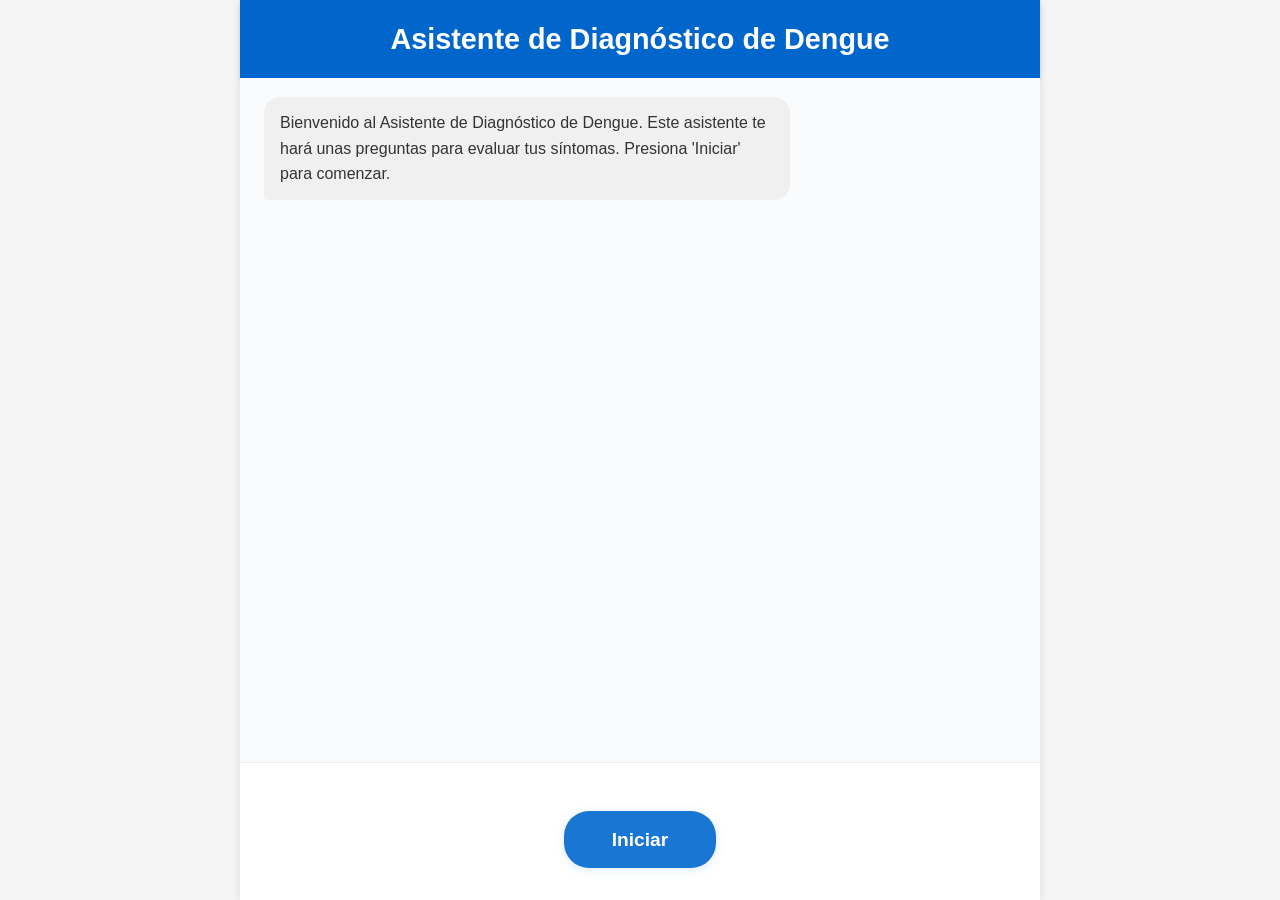
<file: demo/index.html>
<!DOCTYPE html>
<html lang="es">

    <!-- Encabezado -->
    <head>
        <meta charset="UTF-8">
        <meta name="viewport" content="width=device-width, initial-scale=1.0">
        <title>Dengue Assistant</title>
        <link rel="stylesheet" href="style.css">
    </head>

    <!-- Cuerpo -->
    <body>
        <div class="app-container">
            <header class="app-header">
                <h1>Asistente de Diagnóstico de Dengue</h1>
            </header>

            <main id="chat-container" class="chat-container">
                <div class="messages" id="message-area">
                    <!-- Messages will be added here dynamically -->
                </div>
            </main>

            <footer class="input-container" id="input-container">
                <!-- Botón de iniciar centrado y estilizado -->
                <div class="start-wrapper" id="start-wrapper">
                    <button id="start-button" class="start-button blue-centered">Iniciar</button>
                </div>
                <div class="options-container" id="options-container" style="display: none;">
                    <!-- Option buttons will be added here dynamically -->
                </div>
            </footer>
        </div>

        <script src="script.js" type="module"></script>
    </body>
</html>
</file>
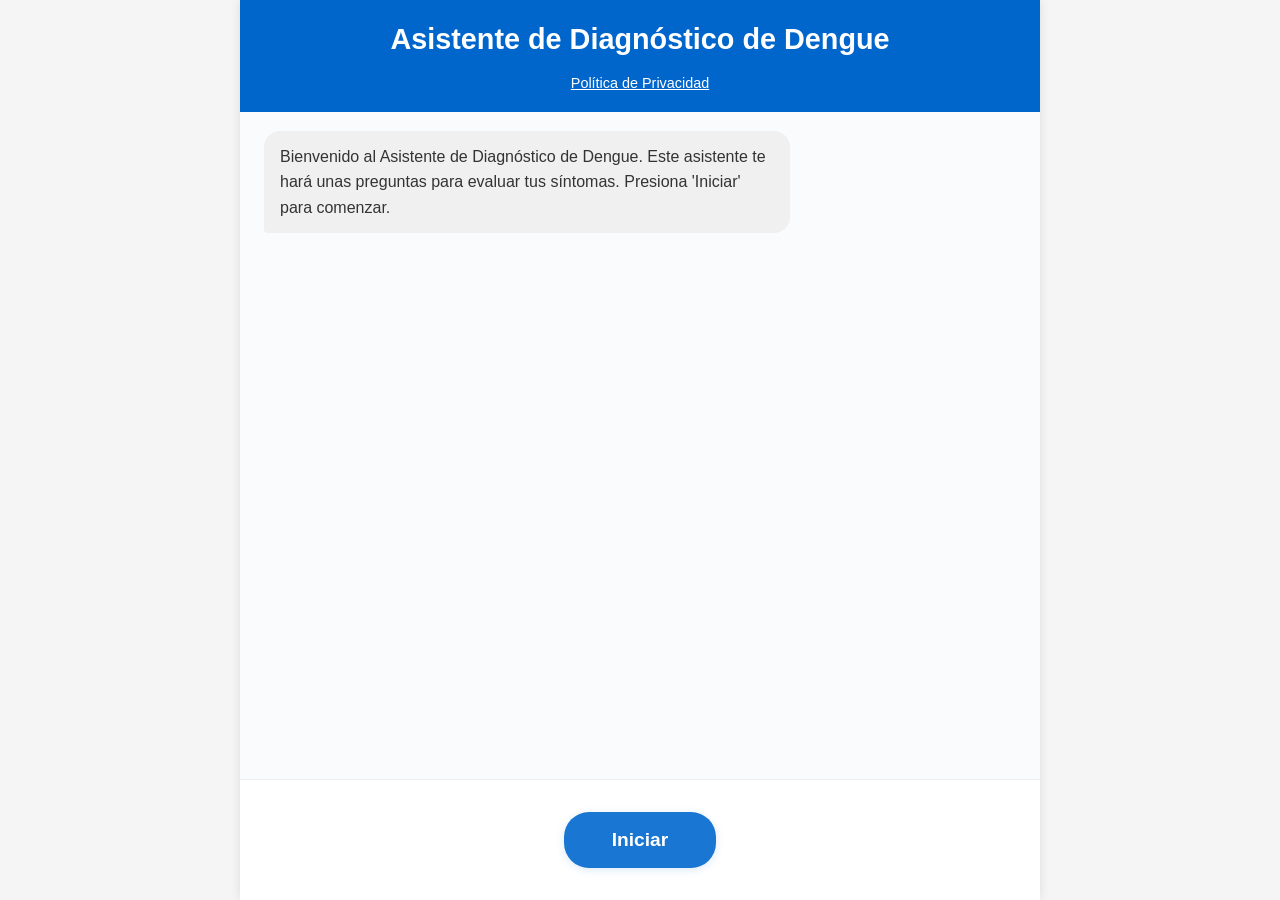
<file: docs/index.html>
<!DOCTYPE html>
<html lang="es">

    <!-- Encabezado -->
    <head>
        <meta charset="UTF-8">
        <meta name="viewport" content="width=device-width, initial-scale=1.0">
        <title>Dengue Assistant</title>
        <link rel="stylesheet" href="style.css">
    </head>

    <!-- Cuerpo -->
    <body>
        <div class="app-container">
            <header class="app-header">
                <h1>Asistente de Diagnóstico de Dengue</h1>
                <p class="privacy-link"><a href="privacidad.html">Política de Privacidad</a></p>
            </header>

            <main id="chat-container" class="chat-container">
                <div class="messages" id="message-area">
                    <!-- Messages will be added here dynamically -->
                </div>
            </main>

            <footer class="input-container" id="input-container">
                <div class="action-container" id="action-container">
                    <!-- Botón de iniciar centrado y estilizado -->
                    <div class="start-wrapper" id="start-wrapper">
                        <button id="start-button" class="start-button blue-centered">Iniciar</button>
                    </div>
                    <div class="options-container" id="options-container" style="display: none;">
                        <!-- Option buttons will be added here dynamically -->
                    </div>
                </div>
                <div id="bottom-spacer"></div>
            </footer>
        </div>

        <script src="script.js" type="module"></script>
    </body>
</html>
</file>
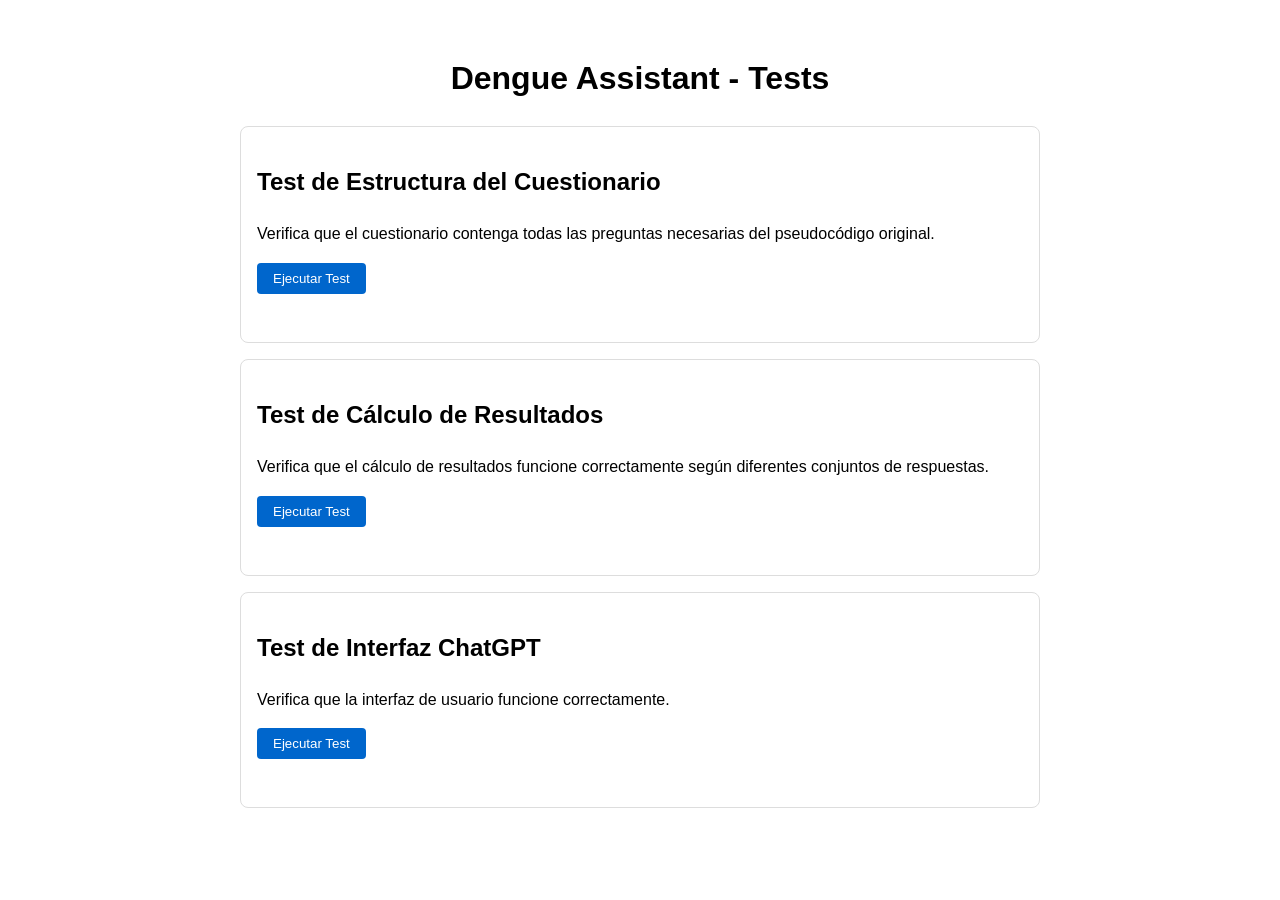
<file: demo/test.html>
<!DOCTYPE html>
<html lang="es">
<head>
    <meta charset="UTF-8">
    <meta name="viewport" content="width=device-width, initial-scale=1.0">
    <title>Dengue Assistant Tests</title>
    <style>
        body {
            font-family: -apple-system, BlinkMacSystemFont, 'Segoe UI', Roboto, sans-serif;
            line-height: 1.6;
            padding: 2rem;
            max-width: 800px;
            margin: 0 auto;
        }
        h1 {
            text-align: center;
        }
        .test-container {
            border: 1px solid #ddd;
            padding: 1rem;
            margin-bottom: 1rem;
            border-radius: 8px;
        }
        .test-result {
            margin-top: 1rem;
            padding: 0.5rem;
            border-radius: 4px;
        }
        .success {
            background-color: #d4edda;
            color: #155724;
        }
        .failure {
            background-color: #f8d7da;
            color: #721c24;
        }
        button {
            padding: 0.5rem 1rem;
            background-color: #0066cc;
            color: white;
            border: none;
            border-radius: 4px;
            cursor: pointer;
        }
        pre {
            background-color: #f8f8f8;
            padding: 0.5rem;
            border-radius: 4px;
            overflow-x: auto;
        }
    </style>
</head>
<body>
    <h1>Dengue Assistant - Tests</h1>
    
    <div class="test-container">
        <h2>Test de Estructura del Cuestionario</h2>
        <p>Verifica que el cuestionario contenga todas las preguntas necesarias del pseudocódigo original.</p>
        <button id="test-questions">Ejecutar Test</button>
        <div id="test-questions-result" class="test-result"></div>
    </div>
    
    <div class="test-container">
        <h2>Test de Cálculo de Resultados</h2>
        <p>Verifica que el cálculo de resultados funcione correctamente según diferentes conjuntos de respuestas.</p>
        <button id="test-results">Ejecutar Test</button>
        <div id="test-results-result" class="test-result"></div>
    </div>
    
    <div class="test-container">
        <h2>Test de Interfaz ChatGPT</h2>
        <p>Verifica que la interfaz de usuario funcione correctamente.</p>
        <button id="test-ui">Ejecutar Test</button>
        <div id="test-ui-result" class="test-result"></div>
    </div>

    <script>
        // Importar módulo del cuestionario desde el archivo principal
        const questionnaireMock = [
            {
                id: "welcome",
                type: "message",
                text: "Bienvenido al Asistente de Diagnóstico de Dengue. Este asistente te hará unas preguntas para evaluar tus síntomas. Presiona 'Enviar' para comenzar.",
                options: null
            },
            {
                id: "fiebre",
                type: "question",
                text: "1. ¿Tiene fiebre actualmente o en los últimos días?",
                options: [
                    { value: 1, text: "Sí" },
                    { value: 2, text: "No" }
                ]
            }
            // ... resto de preguntas
        ];
        
        // Test de estructura del cuestionario
        document.getElementById('test-questions').addEventListener('click', function() {
            const result = document.getElementById('test-questions-result');
            
            // Crear un elemento script para cargar el archivo script.js
            const script = document.createElement('script');
            script.src = 'script.js';
            
            script.onload = function() {
                // Verificar que estén todas las preguntas requeridas
                const requiredQuestions = [
                    'fiebre', 'dolorCabeza', 'dolorMuscular', 'dolorOcular', 
                    'nauseas', 'rash', 'dolorAbdomen', 'sangrado', 
                    'debilidad', 'dificultadRespirar', 'zonaRiesgo'
                ];
                
                try {
                    // Revisar si la variable questionnaire existe en el scope global
                    const foundQuestions = window.questionnaire || [];
                    
                    // Filtrar preguntas por tipo
                    const actualQuestions = foundQuestions.filter(q => q.type === 'question').map(q => q.id);
                    
                    // Comprobar que todas las preguntas requeridas estén presentes
                    const missingQuestions = requiredQuestions.filter(q => !actualQuestions.includes(q));
                    
                    if (missingQuestions.length === 0) {
                        result.className = 'test-result success';
                        result.innerHTML = '✅ Éxito: Todas las preguntas requeridas están presentes en el cuestionario.';
                    } else {
                        result.className = 'test-result failure';
                        result.innerHTML = `❌ Error: Faltan las siguientes preguntas: ${missingQuestions.join(', ')}`;
                    }
                } catch (error) {
                    result.className = 'test-result failure';
                    result.innerHTML = `❌ Error durante la prueba: ${error.message}`;
                }
            };
            
            script.onerror = function() {
                result.className = 'test-result failure';
                result.innerHTML = '❌ Error: No se pudo cargar script.js';
            };
            
            document.body.appendChild(script);
        });
        
        // Test de cálculo de resultados
        document.getElementById('test-results').addEventListener('click', function() {
            const result = document.getElementById('test-results-result');
            result.innerHTML = 'Ejecutando pruebas de cálculo...';
            
            // Crear estado falso para casos de prueba
            const testCases = [
                {
                    name: 'Dengue Grave (con signos de alarma)',
                    answers: { 
                        fiebre: 1, dolorCabeza: 1, dolorMuscular: 1, dolorOcular: 1, 
                        nauseas: 1, rash: 1, dolorAbdomen: 1, sangrado: 1, 
                        debilidad: 1, dificultadRespirar: 1, zonaRiesgo: 1 
                    },
                    expectedSintomas: 5,
                    expectedAlarma: 4,
                    expectedResult: 'grave'
                },
                {
                    name: 'Dengue No Grave (sin signos de alarma)',
                    answers: { 
                        fiebre: 1, dolorCabeza: 1, dolorMuscular: 1, dolorOcular: 0, 
                        nauseas: 0, rash: 0, dolorAbdomen: 0, sangrado: 0, 
                        debilidad: 0, dificultadRespirar: 0, zonaRiesgo: 1 
                    },
                    expectedSintomas: 2,
                    expectedAlarma: 0,
                    expectedResult: 'probable'
                },
                {
                    name: 'No Dengue',
                    answers: { 
                        fiebre: 2, dolorCabeza: 0, dolorMuscular: 0, dolorOcular: 0, 
                        nauseas: 0, rash: 0, dolorAbdomen: 0, sangrado: 0, 
                        debilidad: 0, dificultadRespirar: 0, zonaRiesgo: 2 
                    },
                    expectedSintomas: 0,
                    expectedAlarma: 0,
                    expectedResult: 'improbable'
                }
            ];
            
            let allPassed = true;
            const results = [];
            
            testCases.forEach(testCase => {
                // Crear una versión simplificada de la función de cálculo de resultados
                const state = {
                    answers: testCase.answers,
                    sintomasIniciales: 0,
                    signosAlarma: 0,
                    probableDengue: false
                };
                
                // Contar síntomas iniciales
                if (state.answers.dolorCabeza === 1) state.sintomasIniciales++;
                if (state.answers.dolorMuscular === 1) state.sintomasIniciales++;
                if (state.answers.dolorOcular === 1) state.sintomasIniciales++;
                if (state.answers.nauseas === 1) state.sintomasIniciales++;
                if (state.answers.rash === 1) state.sintomasIniciales++;
                
                // Identificar signos de alarma
                if (state.answers.dolorAbdomen === 1) state.signosAlarma++;
                if (state.answers.sangrado === 1) state.signosAlarma++;
                if (state.answers.debilidad === 1) state.signosAlarma++;
                if (state.answers.dificultadRespirar === 1) state.signosAlarma++;
                
                // Determinar caso probable de dengue
                state.probableDengue = (state.answers.fiebre === 1 && state.sintomasIniciales >= 2);
                
                // Determinar resultado
                let calculatedResult = '';
                if (state.signosAlarma > 0) {
                    calculatedResult = 'grave';
                } else if (state.probableDengue) {
                    calculatedResult = 'probable';
                } else {
                    calculatedResult = 'improbable';
                }
                
                // Verificar si coincide con lo esperado
                const sintomasPassed = state.sintomasIniciales === testCase.expectedSintomas;
                const alarmaPassed = state.signosAlarma === testCase.expectedAlarma;
                const resultPassed = calculatedResult === testCase.expectedResult;
                
                const passed = sintomasPassed && alarmaPassed && resultPassed;
                allPassed = allPassed && passed;
                
                results.push({
                    name: testCase.name,
                    passed: passed,
                    details: `
                        <strong>Síntomas iniciales:</strong> ${state.sintomasIniciales} (esperado: ${testCase.expectedSintomas}) - ${sintomasPassed ? '✅' : '❌'}<br>
                        <strong>Signos de alarma:</strong> ${state.signosAlarma} (esperado: ${testCase.expectedAlarma}) - ${alarmaPassed ? '✅' : '❌'}<br>
                        <strong>Resultado:</strong> ${calculatedResult} (esperado: ${testCase.expectedResult}) - ${resultPassed ? '✅' : '❌'}
                    `
                });
            });
            
            // Mostrar resultados
            result.className = allPassed ? 'test-result success' : 'test-result failure';
            const resultHTML = results.map(r => `
                <div>
                    <h4>${r.name}: ${r.passed ? '✅ Pasó' : '❌ Falló'}</h4>
                    <div>${r.details}</div>
                </div>
            `).join('');
            
            result.innerHTML = `
                <h3>${allPassed ? '✅ Todos los tests pasados' : '❌ Algunos tests fallaron'}</h3>
                ${resultHTML}
            `;
        });
        
        // Test de interfaz ChatGPT
        document.getElementById('test-ui').addEventListener('click', function() {
            const result = document.getElementById('test-ui-result');
            
            // Verificar si la estructura del DOM es correcta para la interfaz ChatGPT
            const requiredElements = [
                { id: 'message-area', description: 'Área de mensajes' },
                { id: 'user-input', description: 'Campo de entrada de usuario' },
                { id: 'send-button', description: 'Botón de enviar' },
                { id: 'options-container', description: 'Contenedor de opciones' }
            ];
            
            // Verificar cada elemento
            const missingElements = [];
            
            // Cargar el iframe con la página principal para probar los elementos
            const iframe = document.createElement('iframe');
            iframe.style.display = 'none';
            iframe.src = 'index.html';
            
            document.body.appendChild(iframe);
            
            iframe.onload = function() {
                for (const elem of requiredElements) {
                    const element = iframe.contentDocument.getElementById(elem.id);
                    if (!element) {
                        missingElements.push(elem.description);
                    }
                }
                
                // Verificar estilos para asegurar una interfaz tipo ChatGPT
                const chatStyleCheck = iframe.contentDocument.querySelector('.messages') && 
                                      iframe.contentDocument.querySelector('.input-container');
                
                if (missingElements.length === 0 && chatStyleCheck) {
                    result.className = 'test-result success';
                    result.innerHTML = '✅ Éxito: La interfaz tiene todos los elementos necesarios para un chat tipo ChatGPT.';
                } else {
                    result.className = 'test-result failure';
                    let message = '❌ Error: ';
                    if (missingElements.length > 0) {
                        message += `Faltan los siguientes elementos: ${missingElements.join(', ')}. `;
                    }
                    if (!chatStyleCheck) {
                        message += 'La estructura CSS no corresponde a un chat tipo ChatGPT.';
                    }
                    result.innerHTML = message;
                }
                
                // Eliminar el iframe después de la prueba
                setTimeout(() => {
                    document.body.removeChild(iframe);
                }, 1000);
            };
        });
    </script>
</body>
</html>
</file>
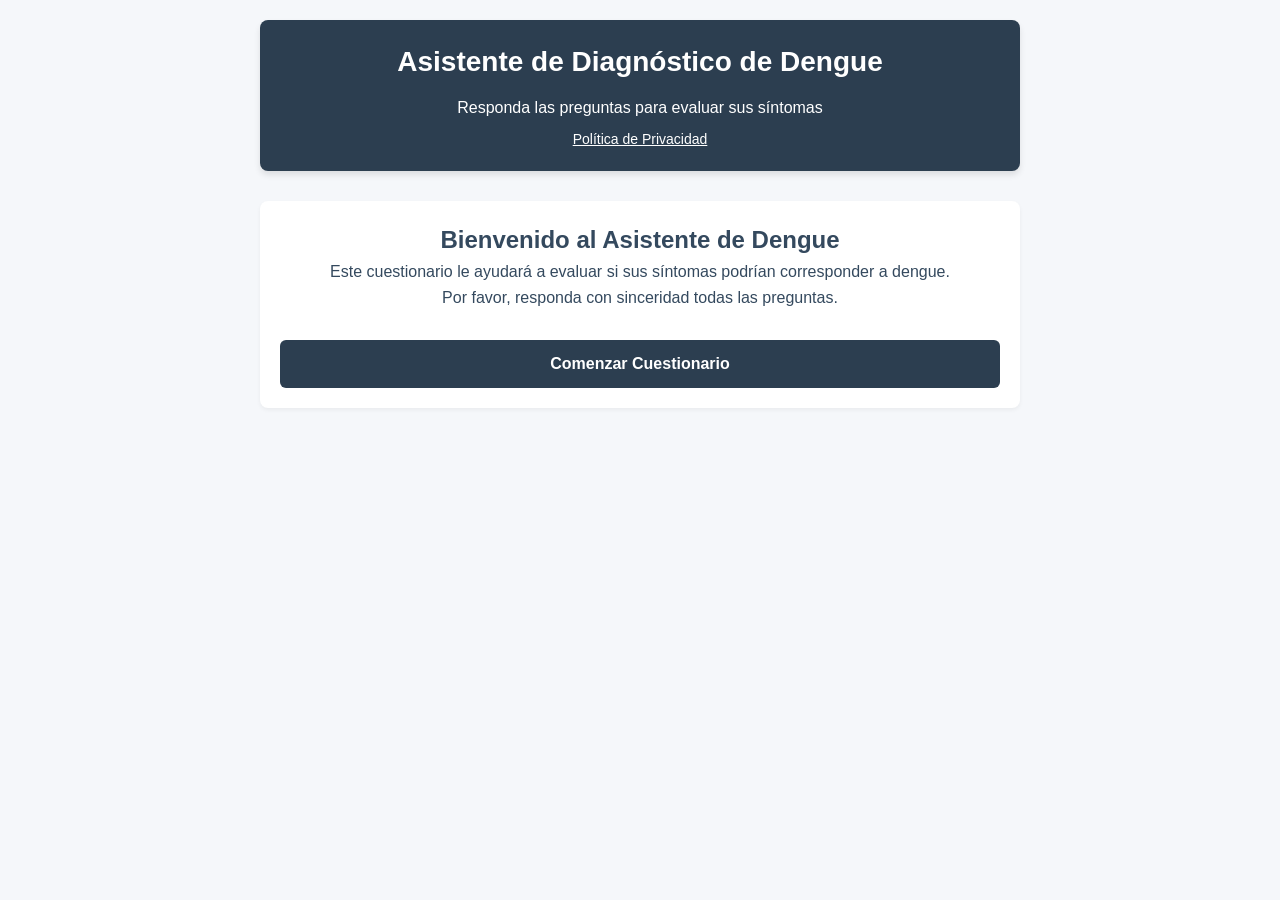
<file: docs/dengue.html>
<!DOCTYPE html>
<html lang="es">
<head>
    <meta charset="UTF-8">
    <meta name="viewport" content="width=device-width, initial-scale=1.0">
    <title>Asistente de Diagnóstico de Dengue</title>
    <style>
        :root {
            --primary: #2c3e50;
            --secondary: #3498db;
            --danger: #e74c3c;
            --success: #2ecc71;
            --light: #ecf0f1;
            --dark: #34495e;
            --gray: #95a5a6;
        }
        
        * {
            box-sizing: border-box;
            margin: 0;
            padding: 0;
        }
        
        body {
            font-family: 'Segoe UI', Tahoma, Geneva, Verdana, sans-serif;
            background-color: #f5f7fa;
            color: var(--dark);
            line-height: 1.6;
        }
        
        .container {
            max-width: 800px;
            margin: 0 auto;
            padding: 20px;
        }
        
        header {
            text-align: center;
            margin-bottom: 30px;
            padding: 20px;
            background-color: var(--primary);
            color: white;
            border-radius: 8px;
            box-shadow: 0 4px 6px rgba(0, 0, 0, 0.1);
        }

        .privacy-link {
            margin-top: 8px;
            font-size: 14px;
        }

        .privacy-link a {
            color: #fff;
            text-decoration: underline;
        }
        
        h1 {
            font-size: 28px;
            margin-bottom: 10px;
        }
        
        .intro {
            text-align: center;
            margin-bottom: 30px;
            padding: 20px;
            background-color: white;
            border-radius: 8px;
            box-shadow: 0 2px 4px rgba(0, 0, 0, 0.05);
        }
        
        .survey-container {
            display: none;
        }
        
        .question-card {
            background-color: white;
            border-radius: 8px;
            padding: 20px;
            margin-bottom: 20px;
            box-shadow: 0 2px 4px rgba(0, 0, 0, 0.05);
            transition: transform 0.3s ease, box-shadow 0.3s ease;
        }
        
        .question-card:hover {
            transform: translateY(-3px);
            box-shadow: 0 4px 8px rgba(0, 0, 0, 0.1);
        }
        
        .question-text {
            font-size: 18px;
            font-weight: 600;
            margin-bottom: 15px;
            color: var(--primary);
        }
        
        .options {
            display: flex;
            gap: 15px;
        }
        
        .option {
            flex: 1;
            padding: 12px;
            text-align: center;
            border-radius: 6px;
            cursor: pointer;
            transition: all 0.3s ease;
            border: 2px solid var(--secondary);
            color: var(--secondary);
            font-weight: 500;
        }
        
        .option:hover {
            background-color: var(--secondary);
            color: white;
        }
        
        .option.selected {
            background-color: var(--secondary);
            color: white;
        }
        
        .response {
            margin-top: 15px;
            padding: 10px 15px;
            border-radius: 6px;
            font-weight: 500;
            display: none;
        }
        
        .response-yes {
            background-color: rgba(231, 76, 60, 0.1);
            color: var(--danger);
            border-left: 4px solid var(--danger);
        }
        
        .response-no {
            background-color: rgba(46, 204, 113, 0.1);
            color: var(--success);
            border-left: 4px solid var(--success);
        }
        
        .buttons {
            display: flex;
            gap: 15px;
            margin-top: 30px;
        }
        
        .btn {
            flex: 1;
            padding: 15px;
            border: none;
            border-radius: 6px;
            font-size: 16px;
            font-weight: 600;
            cursor: pointer;
            transition: all 0.3s ease;
            text-align: center;
        }
        
        .btn-primary {
            background-color: var(--primary);
            color: white;
        }
        
        .btn-primary:hover {
            background-color: var(--dark);
        }
        
        .btn-secondary {
            background-color: var(--gray);
            color: white;
        }
        
        .btn-secondary:hover {
            background-color: #7f8c8d;
        }
        
        .btn-danger {
            background-color: var(--danger);
            color: white;
        }
        
        .btn-danger:hover {
            background-color: #c0392b;
        }
        
        .result-container {
            display: none;
            background-color: white;
            border-radius: 8px;
            padding: 25px;
            margin-top: 30px;
            box-shadow: 0 4px 6px rgba(0, 0, 0, 0.1);
        }
        
        .result-title {
            font-size: 22px;
            font-weight: 700;
            margin-bottom: 15px;
            color: var(--primary);
        }
        
        .result-high-risk {
            color: var(--danger);
            font-weight: 600;
            margin-bottom: 15px;
        }
        
        .result-low-risk {
            color: var(--success);
            font-weight: 600;
            margin-bottom: 15px;
        }
        
        .recommendations {
            margin-top: 20px;
        }
        
        .recommendations li {
            margin-bottom: 8px;
        }
        
        @media (max-width: 600px) {
            .options {
                flex-direction: column;
            }
            
            .buttons {
                flex-direction: column;
            }
            
            .question-text {
                font-size: 16px;
            }
        }
    </style>
</head>
<body>
    <div class="container">
        <header>
            <h1>Asistente de Diagnóstico de Dengue</h1>
            <p>Responda las preguntas para evaluar sus síntomas</p>
            <p class="privacy-link"><a href="privacidad.html">Política de Privacidad</a></p>
        </header>
        
        <div class="intro" id="intro-screen">
            <h2>Bienvenido al Asistente de Dengue</h2>
            <p>Este cuestionario le ayudará a evaluar si sus síntomas podrían corresponder a dengue.</p>
            <p>Por favor, responda con sinceridad todas las preguntas.</p>
            <div class="buttons">
                <button class="btn btn-primary" onclick="startSurvey()">Comenzar Cuestionario</button>
            </div>
        </div>
        
        <div class="survey-container" id="survey-container">
            <div id="question-1" class="question-card">
                <div class="question-text">1. ¿Ha tenido fiebre mayor a 38°C de inicio brusco en los últimos 2-7 días?</div>
                <div class="options">
                    <div class="option" data-value="1" onclick="selectOption(1, 1)">Sí</div>
                    <div class="option" data-value="2" onclick="selectOption(1, 2)">No</div>
                </div>
                <div id="response-1" class="response"></div>
            </div>

            <div id="question-2" class="question-card">
                <div class="question-text">2. ¿Siente dolor detrás de los ojos que empeora con el movimiento ocular?</div>
                <div class="options">
                    <div class="option" data-value="1" onclick="selectOption(2, 1)">Sí</div>
                    <div class="option" data-value="2" onclick="selectOption(2, 2)">No</div>
                </div>
                <div id="response-2" class="response"></div>
            </div>

            <div id="question-3" class="question-card">
                <div class="question-text">3. ¿Tiene dolores intensos en músculos o articulaciones?</div>
                <div class="options">
                    <div class="option" data-value="1" onclick="selectOption(3, 1)">Sí</div>
                    <div class="option" data-value="2" onclick="selectOption(3, 2)">No</div>
                </div>
                <div id="response-3" class="response"></div>
            </div>
            
            <div id="question-4" class="question-card">
                <div class="question-text">4. ¿Experimenta dolor de cabeza intenso y persistente?</div>
                <div class="options">
                    <div class="option" data-value="1" onclick="selectOption(4, 1)">Sí</div>
                    <div class="option" data-value="2" onclick="selectOption(4, 2)">No</div>
                </div>
                <div id="response-4" class="response"></div>
            </div>

            <div id="question-5" class="question-card">
                <div class="question-text">5. ¿Ha notado erupción o manchas rojas en la piel (similar al sarampión)?</div>
                <div class="options">
                    <div class="option" data-value="1" onclick="selectOption(5, 1)">Sí</div>
                    <div class="option" data-value="2" onclick="selectOption(5, 2)">No</div>
                </div>
                <div id="response-5" class="response"></div>
            </div>
            
            <div id="question-6" class="question-card">
                <div class="question-text">6. ¿Ha tenido náuseas o vómitos en las últimas 24 horas?</div>
                <div class="options">
                    <div class="option" data-value="1" onclick="selectOption(6, 1)">Sí</div>
                    <div class="option" data-value="2" onclick="selectOption(6, 2)">No</div>
                </div>
                <div id="response-6" class="response"></div>
            </div>

            <div id="question-7" class="question-card">
                <div class="question-text">7. ¿Siente dolor intenso en el abdomen?</div>
                <div class="options">
                    <div class="option" data-value="1" onclick="selectOption(7, 1)">Sí</div>
                    <div class="option" data-value="2" onclick="selectOption(7, 2)">No</div>
                </div>
                <div id="response-7" class="response"></div>
            </div>
            
            <div id="question-8" class="question-card">
                <div class="question-text">8. ¿Ha disminuido su apetito significativamente?</div>
                <div class="options">
                    <div class="option" data-value="1" onclick="selectOption(8, 1)">Sí</div>
                    <div class="option" data-value="2" onclick="selectOption(8, 2)">No</div>
                </div>
                <div id="response-8" class="response"></div>
            </div>

            <div id="question-9" class="question-card">
                <div class="question-text">9. ¿Ha presentado sangrado de encías, nariz, o moretones sin causa aparente?</div>
                <div class="options">
                    <div class="option" data-value="1" onclick="selectOption(9, 1)">Sí</div>
                    <div class="option" data-value="2" onclick="selectOption(9, 2)">No</div>
                </div>
                <div id="response-9" class="response"></div>
            </div>

            <div id="question-10" class="question-card">
                <div class="question-text">10. ¿Ha vomitado más de 3 veces en un día?</div>
                <div class="options">
                    <div class="option" data-value="1" onclick="selectOption(10, 1)">Sí</div>
                    <div class="option" data-value="2" onclick="selectOption(10, 2)">No</div>
                </div>
                <div id="response-10" class="response"></div>
            </div>

            <div id="question-11" class="question-card">
                <div class="question-text">11. ¿Se siente excesivamente cansado, somnoliento o irritable?</div>
                <div class="options">
                    <div class="option" data-value="1" onclick="selectOption(11, 1)">Sí</div>
                    <div class="option" data-value="2" onclick="selectOption(11, 2)">No</div>
                </div>
                <div id="response-11" class="response"></div>
            </div>

            <div id="question-12" class="question-card">
                <div class="question-text">12. ¿Ha tenido mareos al levantarse o desmayos?</div>
                <div class="options">
                    <div class="option" data-value="1" onclick="selectOption(12, 1)">Sí</div>
                    <div class="option" data-value="2" onclick="selectOption(12, 2)">No</div>
                </div>
                <div id="response-12" class="response"></div>
            </div>

            <div id="question-13" class="question-card">
                <div class="question-text">13. ¿Ha notado hinchazón en manos, pies o abdomen?</div>
                <div class="options">
                    <div class="option" data-value="1" onclick="selectOption(13, 1)">Sí</div>
                    <div class="option" data-value="2" onclick="selectOption(13, 2)">No</div>
                </div>
                <div id="response-13" class="response"></div>
            </div>

            <div id="question-14" class="question-card">
                <div class="question-text">14. ¿Ha estado en zonas con alta presencia de mosquitos o casos reportados de dengue?</div>
                <div class="options">
                    <div class="option" data-value="1" onclick="selectOption(14, 1)">Sí</div>
                    <div class="option" data-value="2" onclick="selectOption(14, 2)">No</div>
                </div>
                <div id="response-14" class="response"></div>
            </div>

            <div id="question-15" class="question-card">
                <div class="question-text">15. ¿Ha tenido dengue en los últimos 3 meses?</div>
                <div class="options">
                    <div class="option" data-value="1" onclick="selectOption(15, 1)">Sí</div>
                    <div class="option" data-value="2" onclick="selectOption(15, 2)">No</div>
                </div>
                <div id="response-15" class="response"></div>
            </div>
            
            <div class="buttons">
                <button class="btn btn-primary" onclick="evaluateSymptoms()">Evaluar Síntomas</button>
                <button class="btn btn-secondary" onclick="resetSurvey()">Reiniciar Cuestionario</button>
            </div>
            
            <div id="result-container" class="result-container">
                <div class="result-title">Resultado del Diagnóstico</div>
                <div id="result-text"></div>
                <div id="recommendations" class="recommendations"></div>
                <div class="buttons" style="margin-top: 20px;">
                    <button class="btn btn-primary" onclick="resetSurvey()">Realizar otra evaluación</button>
                </div>
            </div>
        </div>
    </div>

    <script>
        // Variables globales
        const responses = {};
        const questions = {
            1: "¿Ha tenido fiebre mayor a 38°C de inicio brusco en los últimos 2-7 días?",
            2: "¿Siente dolor detrás de los ojos que empeora con el movimiento ocular?",
            3: "¿Tiene dolores intensos en músculos o articulaciones?",
            4: "¿Experimenta dolor de cabeza intenso y persistente?",
            5: "¿Ha notado erupción o manchas rojas en la piel (similar al sarampión)?",
            6: "¿Ha tenido náuseas o vómitos en las últimas 24 horas?",
            7: "¿Siente dolor intenso en el abdomen?",
            8: "¿Ha disminuido su apetito significativamente?",
            9: "¿Ha presentado sangrado de encías, nariz, o moretones sin causa aparente?",
            10: "¿Ha vomitado más de 3 veces en un día?",
            11: "¿Se siente excesivamente cansado, somnoliento o irritable?",
            12: "¿Ha tenido mareos al levantarse o desmayos?",
            13: "¿Ha notado hinchazón en manos, pies o abdomen?",
            14: "¿Ha estado en zonas con alta presencia de mosquitos o casos reportados de dengue?",
            15: "¿Ha tenido dengue en los últimos 3 meses?"
        };
        
        // Iniciar la encuesta
        function startSurvey() {
            document.getElementById('intro-screen').style.display = 'none';
            document.getElementById('survey-container').style.display = 'block';
            resetSurvey();
        }
        
        // Seleccionar una opción
        function selectOption(questionId, option) {
            // Guardar la respuesta
            responses[questionId] = option;
            
            // Actualizar la interfaz
            const questionElement = document.getElementById(`question-${questionId}`);
            const options = questionElement.querySelectorAll('.option');
            const responseElement = document.getElementById(`response-${questionId}`);
            
            // Remover selección previa
            options.forEach(opt => opt.classList.remove('selected'));
            
            // Marcar opción seleccionada
            options[option - 1].classList.add('selected');
            
            // Mostrar respuesta
            responseElement.style.display = 'block';
            responseElement.textContent = `Ud. respondió: ${option === 1 ? 'Sí' : 'No'}`;
            responseElement.className = `response ${option === 1 ? 'response-yes' : 'response-no'}`;
        }
        
        // Evaluar síntomas
        function evaluateSymptoms() {
            const resultContainer = document.getElementById('result-container');
            const resultText = document.getElementById('result-text');
            const recommendations = document.getElementById('recommendations');
            
            // Verificar si todas las preguntas fueron respondidas
            const unansweredQuestions = Object.keys(questions).filter(q => !responses[q]);
            if (unansweredQuestions.length > 0) {
                alert(`Por favor responda las siguientes preguntas: ${unansweredQuestions.join(', ')}`);
                return;
            }
            
            // Lógica de diagnóstico (simplificada)
             const hasMusclePain = responses[3] === 1;
            const hasNausea = responses[6] === 1;
            const hasAbdominalPain = responses[7] === 1;
            const hasSevereHeadache = responses[4] === 1;
            const hasskinRash = responses[5] === 1;

            
            // Mostrar resultados
            resultContainer.style.display = 'block';
            
            if (hasMusclePain && (hasNausea || hasAbdominalPain || hasSevereHeadache || hasskinRash  )) {
                resultText.innerHTML = `<p class="result-high-risk">Su perfil de síntomas sugiere un posible caso de dengue.</p>`;
                recommendations.innerHTML = `
                    <p>Recomendaciones:</p>
                    <ul>
                        <li>Acuda inmediatamente a un centro de salud para evaluación médica</li>
                        <li>Manténgase hidratado (beba abundantes líquidos)</li>
                        <li>Evite medicamentos que contengan ácido acetilsalicílico (aspirina)</li>
                        <li>Descanse y controle su temperatura regularmente</li>
                        <li>Use repelente de mosquitos para evitar contagiar a otros</li>
                        <li>Monitoree si aparecen signos de alarma: sangrado, dolor abdominal intenso, vómitos persistentes</li>
                    </ul>
                `;
            } else {
                resultText.innerHTML = `<p class="result-low-risk">Sus síntomas no son típicos de dengue, pero podría tratarse de otra condición.</p>`;
                recommendations.innerHTML = `
                    <p>Recomendaciones:</p>
                    <ul>
                        <li>Monitoree sus síntomas durante las próximas 48 horas</li>
                        <li>Si los síntomas persisten o empeoran, consulte a un médico</li>
                        <li>Manténgase hidratado</li>
                        <li>Descanse adecuadamente</li>
                        <li>Considere la posibilidad de otras enfermedades como COVID-19 o influenza</li>
                    </ul>
                `;
            }
            
            // Desplazarse a los resultados
            resultContainer.scrollIntoView({ behavior: 'smooth' });
        }
        
        // Reiniciar la encuesta
        function resetSurvey() {
            // Limpiar respuestas
            for (const key in responses) {
                delete responses[key];
            }
            
            // Resetear interfaz
            document.querySelectorAll('.option').forEach(opt => {
                opt.classList.remove('selected');
            });
            
            document.querySelectorAll('.response').forEach(res => {
                res.style.display = 'none';
            });
            
            document.getElementById('result-container').style.display = 'none';
            
            // Volver al inicio del cuestionario
            window.scrollTo({ top: 0, behavior: 'smooth' });
        }
    </script>
</body>
</html>
</file>
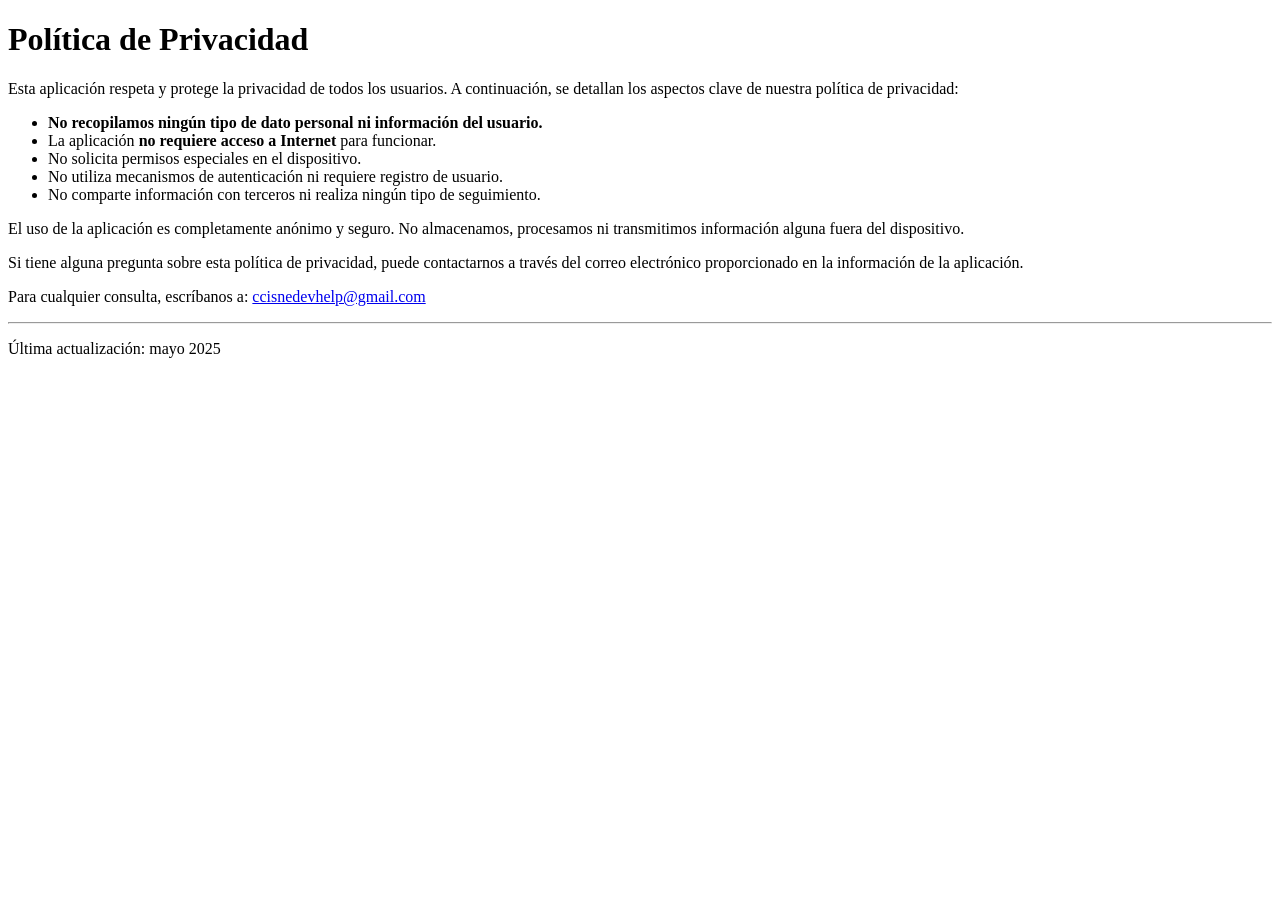
<file: docs/privacidad.html>
<!DOCTYPE html>
<html lang="es">
<head>
    <meta charset="UTF-8">
    <title>Política de Privacidad</title>
    <meta name="viewport" content="width=device-width, initial-scale=1.0">
</head>
<body>
    <h1>Política de Privacidad</h1>
    <p>
        Esta aplicación respeta y protege la privacidad de todos los usuarios. A continuación, se detallan los aspectos clave de nuestra política de privacidad:
    </p>
    <ul>
        <li><strong>No recopilamos ningún tipo de dato personal ni información del usuario.</strong></li>
        <li>La aplicación <strong>no requiere acceso a Internet</strong> para funcionar.</li>
        <li>No solicita permisos especiales en el dispositivo.</li>
        <li>No utiliza mecanismos de autenticación ni requiere registro de usuario.</li>
        <li>No comparte información con terceros ni realiza ningún tipo de seguimiento.</li>
    </ul>
    <p>
        El uso de la aplicación es completamente anónimo y seguro. No almacenamos, procesamos ni transmitimos información alguna fuera del dispositivo.
    </p>
    <p>
        Si tiene alguna pregunta sobre esta política de privacidad, puede contactarnos a través del correo electrónico proporcionado en la información de la aplicación.
    </p>
    <p>Para cualquier consulta, escríbanos a: <a href="mailto:ccisnedevhelp@gmail.com">ccisnedevhelp@gmail.com</a></p>
    <hr>
    <p>
        Última actualización: mayo 2025
    </p>
</body>
</html>
</file>
<file: demo/style.css>
/* Global styles */
* {
    margin: 0;
    padding: 0;
    box-sizing: border-box;
}

body {
    font-family: -apple-system, BlinkMacSystemFont, 'Segoe UI', Roboto, Oxygen, Ubuntu, Cantarell, 'Open Sans', 'Helvetica Neue', sans-serif;
    line-height: 1.6;
    color: #333;
    background-color: #f5f5f5;
    max-width: 100vw;
    height: 100vh;
    overflow: hidden;
}

.app-container {
    display: flex;
    flex-direction: column;
    height: 100vh;
    max-width: 800px;
    margin: 0 auto;
    background-color: #fff;
    box-shadow: 0 0 10px rgba(0, 0, 0, 0.1);
}

/* Header */
.app-header {
    padding: 1rem;
    background-color: #0066cc;
    color: white;
    text-align: center;
    box-shadow: 0 2px 4px rgba(0, 0, 0, 0.1);
}

.app-header h1 {
    font-size: 1.2rem;
    margin: 0;
}

/* Chat container */
.chat-container {
    flex: 1;
    height: 60vh; /* o el alto que prefieras */
    overflow-y: auto;
    background: #fafbfc;
    padding: 0;
    display: flex;
    flex-direction: column;
}

.messages {
    display: flex;
    flex-direction: column;
    gap: 1rem;
    min-height: 100%;
    width: 100%;
    flex-grow: 1;
    padding: 1.2em 1.5em 1.2em 1.5em; /* padding superior, derecho, inferior, izquierdo */
    box-sizing: border-box;
}

/* Message styles */
.message {
    max-width: 85%;
    padding: 0.8rem 1rem;
    border-radius: 1rem;
    word-wrap: break-word;
    animation: fadeIn 0.3s ease;
}

@keyframes fadeIn {
    from { opacity: 0; transform: translateY(10px); }
    to { opacity: 1; transform: translateY(0); }
}

.assistant {
    align-self: flex-start;
    background-color: #f0f0f0;
    border-bottom-left-radius: 0.25rem;
}

.user {
    align-self: flex-end;
    background-color: #0066cc;
    color: white;
    border-bottom-right-radius: 0.25rem;
    text-align: right;
}

.system {
    align-self: center;
    background-color: #f8f8f8;
    border: 1px solid #ddd;
    color: #666;
    font-style: italic;
    padding: 0.5rem 1rem;
    text-align: center;
    max-width: 90%;
}

.urgent {
    background-color: #ff4b4b;
    color: white;
    font-weight: bold;
}

/* Input container */
.input-container {
    padding: 1rem;
    border-top: 1px solid #eee;
    background-color: #fff;
}

.input-wrapper {
    display: flex;
    gap: 0.5rem;
}

.user-input {
    flex: 1;
    padding: 0.8rem;
    border: 1px solid #ddd;
    border-radius: 1.5rem;
    outline: none;
    font-size: 1rem;
    transition: border-color 0.3s;
}

.user-input:focus {
    border-color: #0066cc;
}

.send-button {
    padding: 0.8rem 1.2rem;
    background-color: #0066cc;
    color: white;
    border: none;
    border-radius: 1.5rem;
    cursor: pointer;
    font-weight: bold;
    transition: background-color 0.3s;
}

.send-button:hover {
    background-color: #0052a3;
}

.send-button:disabled {
    background-color: #cccccc;
    cursor: not-allowed;
}

/* Option buttons */
.options-container {
    min-height: 56px; /* altura mínima para 1 botón */
    height: 56px;     /* altura fija para evitar saltos, ajusta según tus botones */
    display: flex;
    justify-content: center;
    align-items: center;
    gap: 1em;
    transition: opacity 0.2s;
    /* Asegura que siempre ocupe espacio aunque esté oculta */
}

.option-button {
    padding: 0.8rem;
    background-color: #f0f0f0;
    border: 1px solid #ddd;
    border-radius: 0.5rem;
    cursor: pointer;
    text-align: left;
    transition: background-color 0.3s, transform 0.1s;
}

.option-button:hover {
    background-color: #e6e6e6;
    transform: translateY(-1px);
}

.option-button:active {
    transform: translateY(1px);
}

/* Restart button */
.restart-button {
    display: block;
    width: 100%;
    padding: 0.8rem;
    margin-top: 0.5rem;
    background-color: #28a745;
    color: white;
    border: none;
    border-radius: 0.5rem;
    cursor: pointer;
    font-weight: bold;
    text-align: center;
}

.restart-button:hover {
    background-color: #218838;
}

/* Start button - new styles */
.start-wrapper {
    display: flex;
    justify-content: center;
    align-items: center;
    width: 100%;
    margin: 2rem 0 1rem 0;
}

.start-button.blue-centered {
    background-color: #1976d2; /* mismo azul que la barra de título */
    color: #fff;
    border: none;
    border-radius: 25px;
    padding: 0.9em 2.5em;
    font-size: 1.2em;
    font-weight: 600;
    cursor: pointer;
    box-shadow: 0 2px 8px rgba(25, 118, 210, 0.15);
    transition: background 0.2s, transform 0.1s;
}

.start-button.blue-centered:hover,
.start-button.blue-centered:focus {
    background-color: #1565c0;
    transform: translateY(-2px) scale(1.04);
}

/* Responsive design for tablet and desktop */
@media (min-width: 768px) {
    .app-header h1 {
        font-size: 1.5rem;
    }
    
    .options-container {
        flex-direction: row;
        flex-wrap: wrap;
    }
    
    .option-button {
        flex: 1 0 45%;
    }
}

@media (min-width: 1024px) {
    .message {
        max-width: 70%;
    }
    
    .app-header h1 {
        font-size: 1.8rem;
    }
}
</file>
<file: docs/style.css>
/* Global styles */
* {
    margin: 0;
    padding: 0;
    box-sizing: border-box;
}

body {
    font-family: -apple-system, BlinkMacSystemFont, 'Segoe UI', Roboto, Oxygen, Ubuntu, Cantarell, 'Open Sans', 'Helvetica Neue', sans-serif;
    line-height: 1.6;
    color: #333;
    background-color: #f5f5f5;
    max-width: 100vw;
    height: 100vh;
    overflow: hidden;
}

.app-container {
    display: flex;
    flex-direction: column;
    height: 100vh;
    max-width: 800px;
    margin: 0 auto;
    background-color: #fff;
    box-shadow: 0 0 10px rgba(0, 0, 0, 0.1);
    overflow: hidden; /* Evita scroll doble */
}

/* Header */
.app-header {
    padding: 1rem;
    background-color: #0066cc;
    color: white;
    text-align: center;
    box-shadow: 0 2px 4px rgba(0, 0, 0, 0.1);
}

.app-header h1 {
    font-size: 1.2rem;
    margin: 0;
}

.privacy-link {
    margin-top: 0.5rem;
}

.privacy-link a {
    color: #fff;
    text-decoration: underline;
    font-size: 0.9rem;
}

/* Chat container */
.chat-container {
    flex: 1 1 auto;
    overflow-y: auto;
    background: #fafbfc;
    padding: 0;
    display: flex;
    flex-direction: column;
    min-height: 0; /* Permite que flexbox calcule bien el espacio */
}

.messages {
    display: flex;
    flex-direction: column;
    gap: 1rem;
    min-height: 100%;
    width: 100%;
    flex-grow: 1;
    padding: 1.2em 1.5em 1.2em 1.5em; /* padding superior, derecho, inferior, izquierdo */
    box-sizing: border-box;
}

/* Message styles */
.message {
    max-width: 85%;
    padding: 0.8rem 1rem;
    border-radius: 1rem;
    word-wrap: break-word;
    animation: fadeIn 0.3s ease;
}

@keyframes fadeIn {
    from { opacity: 0; transform: translateY(10px); }
    to { opacity: 1; transform: translateY(0); }
}

.assistant {
    align-self: flex-start;
    background-color: #f0f0f0;
    border-bottom-left-radius: 0.25rem;
}

.user {
    align-self: flex-end;
    background-color: #0066cc;
    color: white;
    border-bottom-right-radius: 0.25rem;
    text-align: right;
}

.system {
    align-self: center;
    background-color: #f8f8f8;
    border: 1px solid #ddd;
    color: #666;
    font-style: italic;
    padding: 0.5rem 1rem;
    text-align: center;
    max-width: 90%;
}

.urgent {
    background-color: #ff4b4b;
    color: white;
    font-weight: bold;
}

/* Input container */
.input-container {
    padding: 0 1rem 0 1rem; /* Solo padding horizontal */
    border-top: 1px solid #eee;
    background-color: #fff;
    display: flex;
    flex-direction: column;
    align-items: center;
    justify-content: flex-end;
    gap: 0;
    padding-bottom: env(safe-area-inset-bottom, 0); /* Espacio dinámico para barras inferiores */
}

.action-container {
    height: 120px;
    min-height: 120px;
    width: 100%;
    display: flex;
    flex-direction: column;
    justify-content: center;
    align-items: center;
    position: relative;
}

.input-wrapper {
    display: flex;
    gap: 0.5rem;
}

.user-input {
    flex: 1;
    padding: 0.8rem;
    border: 1px solid #ddd;
    border-radius: 1.5rem;
    outline: none;
    font-size: 1rem;
    transition: border-color 0.3s;
}

.user-input:focus {
    border-color: #0066cc;
}

.send-button {
    padding: 0.8rem 1.2rem;
    background-color: #0066cc;
    color: white;
    border: none;
    border-radius: 1.5rem;
    cursor: pointer;
    font-weight: bold;
    transition: background-color 0.3s;
}

.send-button:hover {
    background-color: #0052a3;
}

.send-button:disabled {
    background-color: #cccccc;
    cursor: not-allowed;
}

/* Option buttons */
.options-container {
    width: 100%;
    display: flex;
    flex-direction: row; /* Siempre en fila, también en móvil */
    flex-wrap: wrap;     /* Permite que bajen si no caben */
    justify-content: center;
    align-items: center;
    gap: 1em;
    transition: opacity 0.2s;
    visibility: visible;
    position: absolute;
    top: 0;
    left: 0;
    height: 100%;
}

.options-container[style*="display: none"] {
    display: flex !important;
    visibility: hidden !important;
    pointer-events: none !important;
    opacity: 0.1 !important;
}

.option-button {
    padding: 0.8rem;
    background-color: #f0f0f0;
    border: 1px solid #ddd;
    border-radius: 0.5rem;
    cursor: pointer;
    text-align: left;
    transition: background-color 0.3s, transform 0.1s;
}

.option-button:hover {
    background-color: #e6e6e6;
    transform: translateY(-1px);
}

.option-button:active {
    transform: translateY(1px);
}

/* Restart button */
.restart-button {
    display: block;
    width: 60%; /* Más angosto para mejor centrado visual */
    margin: 0 auto;
    padding: 0.8rem;
    margin-top: 0.5rem;
    background-color: #28a745;
    color: white;
    border: none;
    border-radius: 0.5rem;
    cursor: pointer;
    font-weight: bold;
    text-align: center;
}

.restart-button:hover {
    background-color: #218838;
}

/* Start button - new styles */
.start-wrapper {
    display: flex;
    justify-content: center;
    align-items: center;
    width: 100%;
    margin: 0;
    padding: 0;
    height: 100%;
    box-sizing: border-box;
}

.start-button.blue-centered {
    background-color: #1976d2; /* mismo azul que la barra de título */
    color: #fff;
    border: none;
    border-radius: 25px;
    padding: 0.9em 2.5em;
    font-size: 1.2em;
    font-weight: 600;
    cursor: pointer;
    box-shadow: 0 2px 8px rgba(25, 118, 210, 0.15);
    transition: background 0.2s, transform 0.1s;
}

.start-button.blue-centered:hover,
.start-button.blue-centered:focus {
    background-color: #1565c0;
    transform: translateY(-2px) scale(1.04);
}

/* Spacer for mobile navigation */
#bottom-spacer {
    width: 100%;
    height: env(safe-area-inset-bottom, 0);
    /* height: 12dvh; Altura fija para navegadores móviles */

}

@media (max-width: 600px) {
    #bottom-spacer {
        min-height: 80px; /* Garantiza espacio mínimo en móviles */
    }
}

/* Responsive design for tablet and desktop */
@media (min-width: 768px) {
    .app-header h1 {
        font-size: 1.5rem;
    }
    /* Ya no es necesario cambiar flex-direction aquí */
    .option-button {
        flex: 1 0 45%;
    }
}

@media (min-width: 1024px) {
    .message {
        max-width: 70%;
    }
    
    .app-header h1 {
        font-size: 1.8rem;
    }
}
</file>
